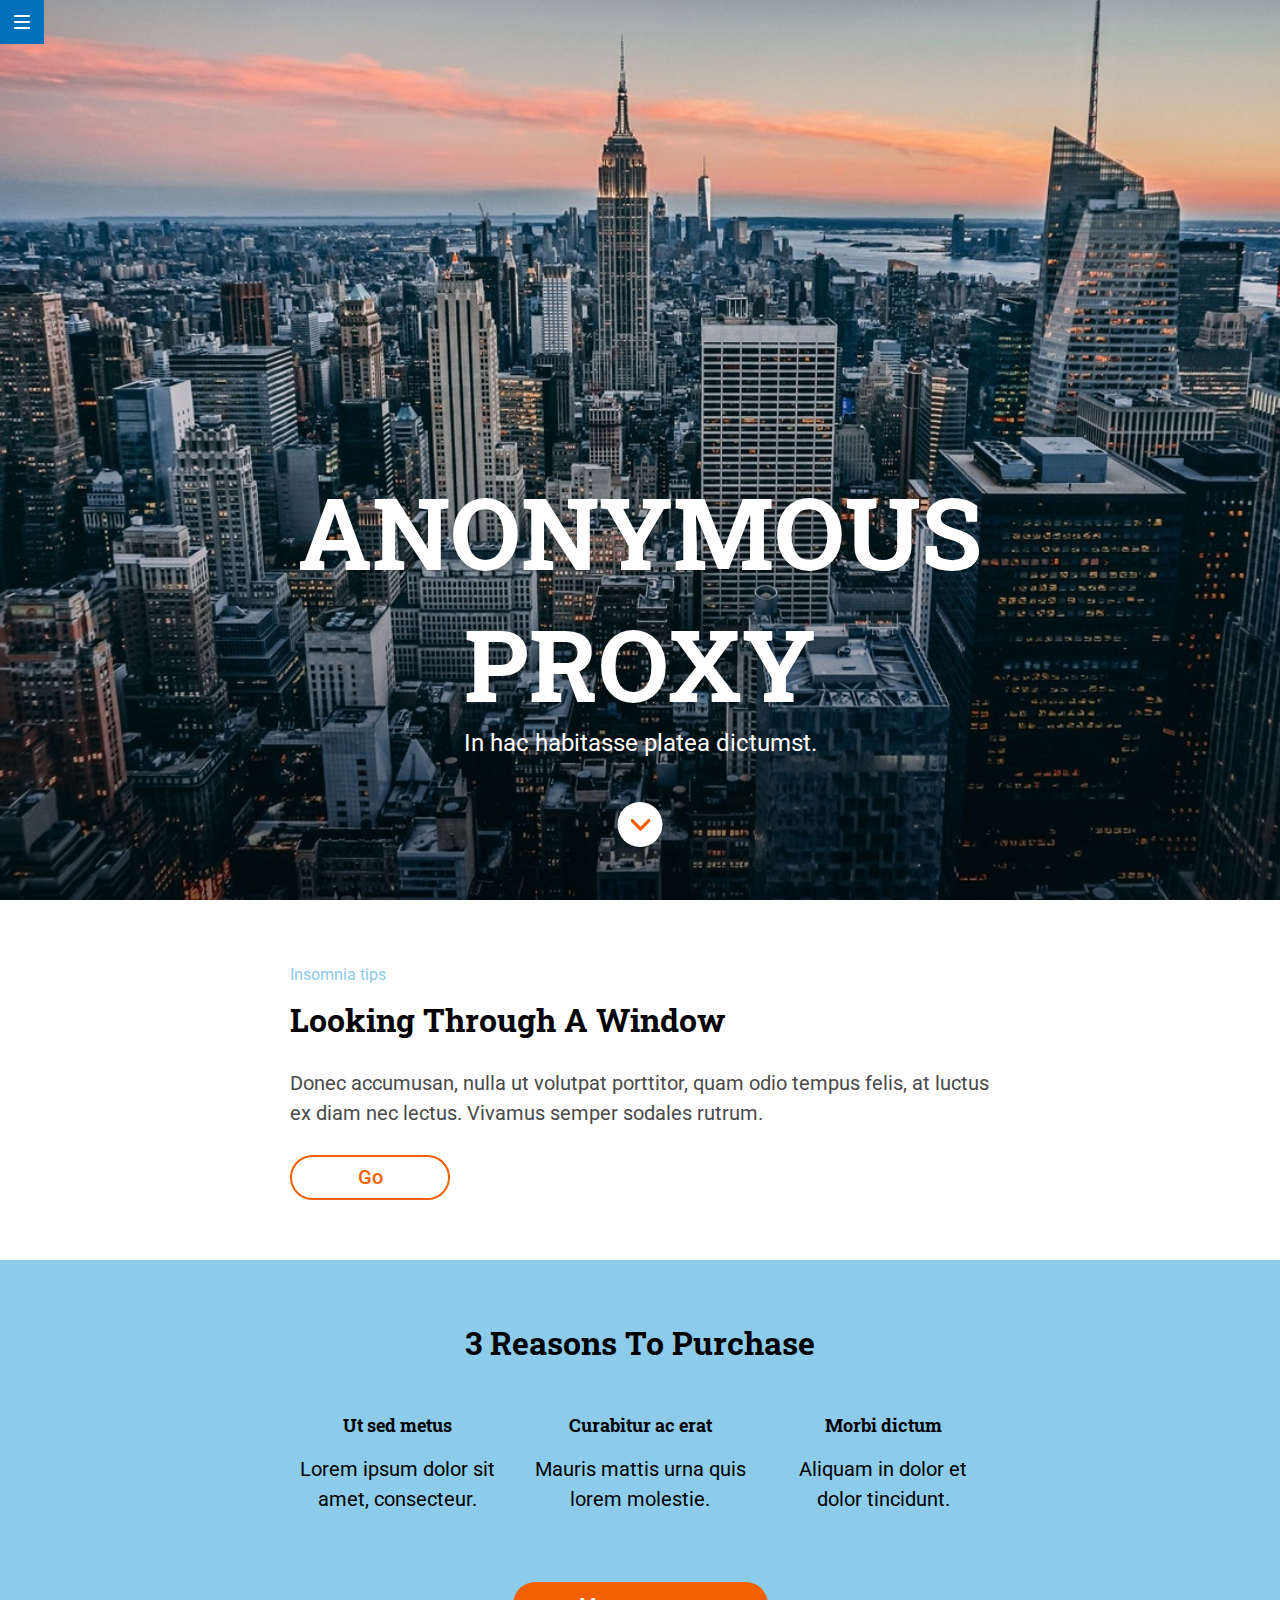
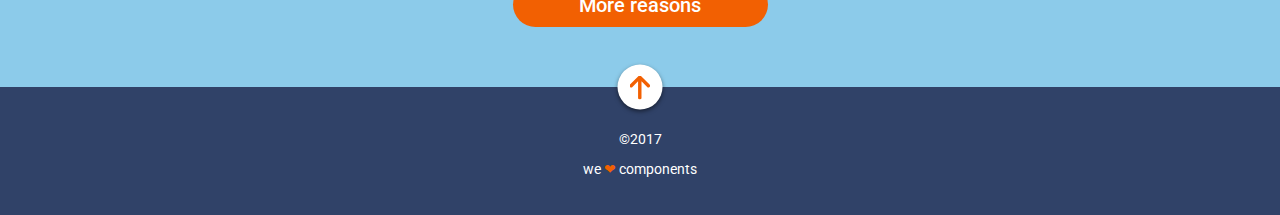
<file: docs/index.html>
<!DOCTYPE html>
<html lang="es">
    
    <head>
        <meta charset="UTF-8">
        <meta http-equiv="X-UA-Compatible" content="IE=edge">
        <title>e-s1-evaluacion-garcaplay</title>
        <meta name="viewport" content="width=device-width, initial-scale=1">
        <link rel="stylesheet" href="assets/css/main.css">
    </head>
    
    <body>
        <div class="page">
            <header class="header">
                <div class="menu" id="header--section">
                    <button class="menu--btn"></button>
                </div>
            </header>
            <div class="hero">
                <div class="hero--text">
                     <h1>Anonymous proxy</h1>

                    <p>In hac habitasse platea dictumst.</p>
                </div>
                <div class="hero--btn"><a href="#main--section"><img src="assets/images/ico-scroll-down.svg" alt="scroll down" class="hero--btn-img"></a>

                </div>
            </div>
            <main class="main">
                <div class="main--description" id="main--section">
                     <h6>Insomnia tips</h6>

                     <h2>Looking through a window</h2>

                    <p>Donec accumusan, nulla ut volutpat porttitor, quam odio tempus felis,
                        at luctus ex diam nec lectus. Vivamus semper sodales rutrum.</p>
                    <div class="btn main--description-btn"><a href="" class="btn-text">Go</a>

                    </div>
                </div>
                <div class="main--reasons">
                    <div class="main--reasons-container">
                         <h2>3 reasons to purchase</h2>

                        <ul class="main--reasons-grid">
                            <li class="main--reasons-grid1">
                                 <h3>Ut sed metus</h3>

                                <p>Lorem ipsum dolor sit amet, consecteur.</p>
                            </li>
                            <li class="main--reasons-grid2">
                                 <h3>Curabitur ac erat</h3>

                                <p>Mauris mattis urna quis lorem molestie.</p>
                            </li>
                            <li class="main--reasons-grid3">
                                 <h3>Morbi dictum</h3>

                                <p>Aliquam in dolor et dolor tincidunt.</p>
                            </li>
                        </ul>
                        <button class="btn main--reasons-btn">More reasons</button>
                    </div>
                </div>
                <div class="main--up"> <a href="#header--section" class="btn main--upbtn"><img src="assets/images/ico-arrow.svg" alt="go up"></a>

                </div>
            </main>
            <footer class="footer">
                <div class="copy">&copy;2017</div>
                <div class="motto">we <span class="heart">❤︎</span> components</div>
            </footer>
        </div>
    </body>

</html>
</file>
<file: docs/assets/css/main.css>
@import url("https://fonts.googleapis.com/css?family=Roboto|Roboto+Slab");body {background: #fff;height: 100vh;margin: 0px;}* {-webkit-box-sizing: border-box;box-sizing: border-box;}html {scroll-behavior: smooth;}.menu--btn {position: fixed;z-index: 2;width: 44px;height: 44px;padding: 0;border: 0;outline: 0;background: url("../images/ico-menu.svg") center no-repeat #0271bc;}.footer {height: 128px;width: 100%;background-color: #304268;font-family: 'Roboto', sans-serif;font-size: 14px;font-weight: normal;font-style: normal;font-stretch: normal;line-height: 2.14;letter-spacing: normal;text-align: center;color: #fff;margin: 0 auto;padding-top: 38px;padding-bottom: 30px;position: relative;bottom: 0;}.footer span {font-family: 'ZapfDingbatsITC';font-size: 14px;font-weight: normal;font-style: normal;font-stretch: normal;line-height: 2.14;letter-spacing: normal;text-align: center;color: #f26002;}.hero {background: url("../images/cover.jpg") center center no-repeat;background-size: cover;height: 100vh;padding: 0 15px;position: relative;}.hero .hero--text {width: 290px;position: absolute;bottom: 143px;left: 50%;-webkit-transform: translateX(-50%);transform: translateX(-50%);}.hero .hero--text h1 {font-family: 'Roboto Slab', serif;font-size: 42px;font-weight: bold;font-style: normal;font-stretch: normal;line-height: 1.31;letter-spacing: normal;text-align: center;color: #fff;text-transform: uppercase;text-shadow: 0 2px 3px rgba(0,0,0,0.2);}.hero .hero--text p {font-family: 'Roboto', sans-serif;font-size: 16px;font-weight: normal;font-style: normal;font-stretch: normal;line-height: 1.88;letter-spacing: normal;color: #8ccbea;line-height: normal;color: #fff;text-align: center;margin: 0;}.hero .hero--btn {height: 45px;width: 45px;background-color: #fff;border-radius: 50%;position: absolute;bottom: 53px;left: 50%;-webkit-transform: translateX(-50%);transform: translateX(-50%);}.hero .hero--btn .hero--btn-img {position: absolute;top: 50%;left: 50%;-webkit-transform: translate(-50%, -50%);transform: translate(-50%, -50%);}.main {position: relative;}.main .main {width: 0;height: 0;position: absolute;left: 0;top: -105px;}.main .main--description {padding: 30px 15px 45px;margin: 0 auto;height: 376px;max-width: 730px;background-color: #fff;display: -webkit-box;display: -ms-flexbox;display: flex;-webkit-box-orient: vertical;-webkit-box-direction: normal;-ms-flex-flow: column;flex-flow: column;-webkit-box-pack: justify;-ms-flex-pack: justify;justify-content: space-between;position: relative;}.main .main--description h6 {margin: 0;font-family: 'Roboto', sans-serif;font-size: 14px;font-weight: normal;font-style: normal;font-stretch: normal;line-height: 2.14;letter-spacing: normal;color: #8ccbea;}.main .main--description h2 {margin: 0;font-family: 'Roboto Slab', serif;font-size: 24px;font-weight: bold;font-style: normal;font-stretch: normal;line-height: 1.25;letter-spacing: normal;color: #000;text-transform: capitalize;display: block;width: 290px;}.main .main--description p {font-family: 'Roboto', sans-serif;font-size: 18px;font-weight: normal;font-style: normal;font-stretch: normal;line-height: 1.67;letter-spacing: normal;color: #4a4a4a;}.main .main--description .main--description-btn {height: 45px;width: 76px;border-radius: 22.5px;border: solid 2px #f26002;text-align: center;-webkit-transition: background-color step-start .5s, border-color step-start .5s, color step-start .5s;transition: background-color step-start .5s, border-color step-start .5s, color step-start .5s;}.main .main--description .main--description-btn:hover {background-color: #8ccbea;border-color: #8ccbea;}.main .main--description .main--description-btn:hover a {color: #fff;}.main .main--description .main--description-btn a {font-family: 'Roboto', sans-serif;font-size: 20px;font-weight: 500;font-style: normal;font-stretch: normal;line-height: 2.25;letter-spacing: normal;text-align: center;color: #f26002;text-decoration: none;line-height: 40px;}.main .main--reasons {background-color: #8ccbea;display: -webkit-box;display: -ms-flexbox;display: flex;-webkit-box-pack: center;-ms-flex-pack: center;justify-content: center;}.main .main--reasons .main--reasons-container {height: 624px;max-width: 730px;padding: 30px 15px 60px 15px;display: -webkit-box;display: -ms-flexbox;display: flex;-webkit-box-orient: vertical;-webkit-box-direction: normal;-ms-flex-flow: column nowrap;flex-flow: column nowrap;-webkit-box-align: center;-ms-flex-align: center;align-items: center;position: relative;}.main .main--reasons .main--reasons-container h2 {font-family: 'Roboto Slab', serif;font-size: 24px;font-weight: bold;font-style: normal;font-stretch: normal;line-height: 1.25;letter-spacing: normal;color: #000;text-transform: capitalize;text-align: center;margin-top: 0;margin-bottom: 45px;}.main .main--reasons .main--reasons-container .main--reasons-grid {width: 180px;max-width: 1114px;padding: 0;display: -webkit-box;display: -ms-flexbox;display: flex;-webkit-box-orient: vertical;-webkit-box-direction: normal;-ms-flex-flow: column nowrap;flex-flow: column nowrap;-webkit-box-pack: justify;-ms-flex-pack: justify;justify-content: space-between;-webkit-box-align: center;-ms-flex-align: center;align-items: center;margin: 0 auto;}.main .main--reasons .main--reasons-container .main--reasons-grid li {list-style: none;margin-bottom: 45px;}.main .main--reasons .main--reasons-container .main--reasons-grid li h3 {margin: 0;font-family: 'Roboto Slab', serif;font-size: 18px;font-weight: bold;font-style: normal;font-stretch: normal;line-height: 1.67;letter-spacing: normal;text-align: center;color: #000;}.main .main--reasons .main--reasons-container .main--reasons-grid li p {margin: 0;font-family: 'Roboto', sans-serif;font-size: 18px;font-weight: normal;font-style: normal;font-stretch: normal;line-height: 1.67;letter-spacing: normal;text-align: center;color: #000;}.main .main--reasons .main--reasons-container .main--reasons-btn {width: 184px;height: 45px;border-radius: 22.5px;border: 0px;background-color: #f26002;font-family: 'Roboto', sans-serif;font-size: 20px;font-weight: 500;font-style: normal;font-stretch: normal;line-height: 2.25;letter-spacing: normal;text-align: center;color: #fff;position: absolute;bottom: 60px;outline: 0;-webkit-transition: -webkit-transform ease 1s;transition: -webkit-transform ease 1s;transition: transform ease 1s;transition: transform ease 1s, -webkit-transform ease 1s;}.main .main--reasons .main--reasons-container .main--reasons-btn:hover {-webkit-transform: scale(1.3);transform: scale(1.3);-webkit-box-shadow: 2px 2px 10px #4a4a4a;box-shadow: 2px 2px 10px #4a4a4a;}.main .main--up {width: 45px;height: 45px;border-radius: 22.5px;background-color: #fff;-webkit-box-shadow: 0 2px 4px 0 rgba(0,0,0,0.5);box-shadow: 0 2px 4px 0 rgba(0,0,0,0.5);position: absolute;z-index: 3;top: 978px;left: 50%;-webkit-transform: translateX(-50%);transform: translateX(-50%);display: -webkit-box;display: -ms-flexbox;display: flex;-webkit-box-pack: center;-ms-flex-pack: center;justify-content: center;-webkit-box-align: center;-ms-flex-align: center;align-items: center;}.main .main--up .main--upbtn {width: 20.6px;height: 24px;}.main .main--up .main--upbtn:hover {-webkit-animation-name: go-up;animation-name: go-up;-webkit-animation-duration: 2s;animation-duration: 2s;-webkit-animation-iteration-count: infinite;animation-iteration-count: infinite;}@media all and (min-width: 768px) {.hero .hero--text {width: 600px;}.hero .hero--text h1 {font-family: 'Roboto Slab', serif;font-size: 80px;font-weight: bold;font-style: normal;font-stretch: normal;line-height: 1.33;letter-spacing: normal;text-align: center;}.hero .hero--text p {font-family: 'Roboto', sans-serif;font-size: 24px;font-weight: normal;font-style: normal;font-stretch: normal;line-height: normal;letter-spacing: normal;text-align: center;color: #fff;}.main .main--description {height: 330px;}.main .main--description h2 {font-family: 'Roboto Slab', serif;font-size: 26px;font-weight: bold;font-style: normal;font-stretch: normal;line-height: 1.73;letter-spacing: normal;color: #000;width: 690px;}.main .main--description p {font-family: 'Roboto', sans-serif;font-size: 20px;font-weight: normal;font-style: normal;font-stretch: normal;line-height: 1.5;letter-spacing: normal;color: #4a4a4a;}.main .main--description .main--description-btn {width: 91px;}.main .main--reasons .main--reasons-container {height: 397px;}.main .main--reasons .main--reasons-container h2 {font-family: 'Roboto Slab', serif;font-size: 26px;font-weight: bold;font-style: normal;font-stretch: normal;line-height: 1.73;letter-spacing: normal;color: #000;}.main .main--reasons .main--reasons-container .main--reasons-grid {width: 100%;display: grid;grid-template-columns: 1fr 1fr 1fr;grid-template-rows: 1fr;grid-gap: 0px 30px;}.main .main--reasons .main--reasons-container .main--reasons-grid li h3 {margin-bottom: 14px;}.main .main--reasons .main--reasons-container .main--reasons-grid li p {width: 213px;margin: auto;font-family: 'Roboto', sans-serif;font-size: 20px;font-weight: normal;font-style: normal;font-stretch: normal;line-height: 1.5;letter-spacing: normal;text-align: center;color: #000;}.main .main--up {top: 727px;-webkit-transform: translate(-50%, -50%);transform: translate(-50%, -50%);}}@media all and (min-width: 1280px) {.hero .hero--text {width: 700px;}.hero .hero--text h1 {font-family: 'Roboto Slab', serif;font-size: 100px;font-weight: bold;font-style: normal;font-stretch: normal;line-height: 1.32;letter-spacing: normal;text-align: center;margin: 0;}.main .main--description {height: 360px;padding-top: 60px;padding-bottom: 60px;}.main .main--description h6 {font-family: 'Roboto', sans-serif;font-size: 16px;font-weight: normal;font-style: normal;font-stretch: normal;line-height: 1.88;letter-spacing: normal;color: #8ccbea;}.main .main--description h2 {font-family: 'Roboto Slab', serif;font-size: 32px;font-weight: bold;font-style: normal;font-stretch: normal;line-height: 1.41;letter-spacing: normal;color: #000;}.main .main--description .main--description-btn {width: 160px;}.main .main--reasons .main--reasons-container {height: 427px;padding: 60px 0 60px;}.main .main--reasons .main--reasons-container h2 {font-family: 'Roboto Slab', serif;font-size: 32px;font-weight: bold;font-style: normal;font-stretch: normal;line-height: 1.41;letter-spacing: normal;color: #000;}.main .main--reasons .main--reasons-container .main--reasons-grid li {margin-bottom: 60px;}.main .main--reasons .main--reasons-container .main--reasons-btn {width: 255px;}.main .main--up {top: 787px;-webkit-transform: translate(-50%, -50%);transform: translate(-50%, -50%);}}@-webkit-keyframes go-up {0% {-webkit-transform: rotate(0deg);transform: rotate(0deg);}5% {-webkit-transform: rotate(45deg);transform: rotate(45deg);}10% {-webkit-transform: rotate(90deg);transform: rotate(90deg);}15% {-webkit-transform: rotate(135deg);transform: rotate(135deg);}20% {-webkit-transform: rotate(180deg);transform: rotate(180deg);}25% {-webkit-transform: rotate(225deg);transform: rotate(225deg);}30% {-webkit-transform: rotate(270deg);transform: rotate(270deg);}35% {-webkit-transform: rotate(315deg);transform: rotate(315deg);}40% {-webkit-transform: rotate(360deg);transform: rotate(360deg);}45% {-webkit-transform: rotate(360deg);transform: rotate(360deg);-webkit-transform: scale(1.1);transform: scale(1.1);}100% {-webkit-transform: rotate(360deg);transform: rotate(360deg);-webkit-transform: scale(1.5);transform: scale(1.5);}}@keyframes go-up {0% {-webkit-transform: rotate(0deg);transform: rotate(0deg);}5% {-webkit-transform: rotate(45deg);transform: rotate(45deg);}10% {-webkit-transform: rotate(90deg);transform: rotate(90deg);}15% {-webkit-transform: rotate(135deg);transform: rotate(135deg);}20% {-webkit-transform: rotate(180deg);transform: rotate(180deg);}25% {-webkit-transform: rotate(225deg);transform: rotate(225deg);}30% {-webkit-transform: rotate(270deg);transform: rotate(270deg);}35% {-webkit-transform: rotate(315deg);transform: rotate(315deg);}40% {-webkit-transform: rotate(360deg);transform: rotate(360deg);}45% {-webkit-transform: rotate(360deg);transform: rotate(360deg);-webkit-transform: scale(1.1);transform: scale(1.1);}100% {-webkit-transform: rotate(360deg);transform: rotate(360deg);-webkit-transform: scale(1.5);transform: scale(1.5);}}
</file>
